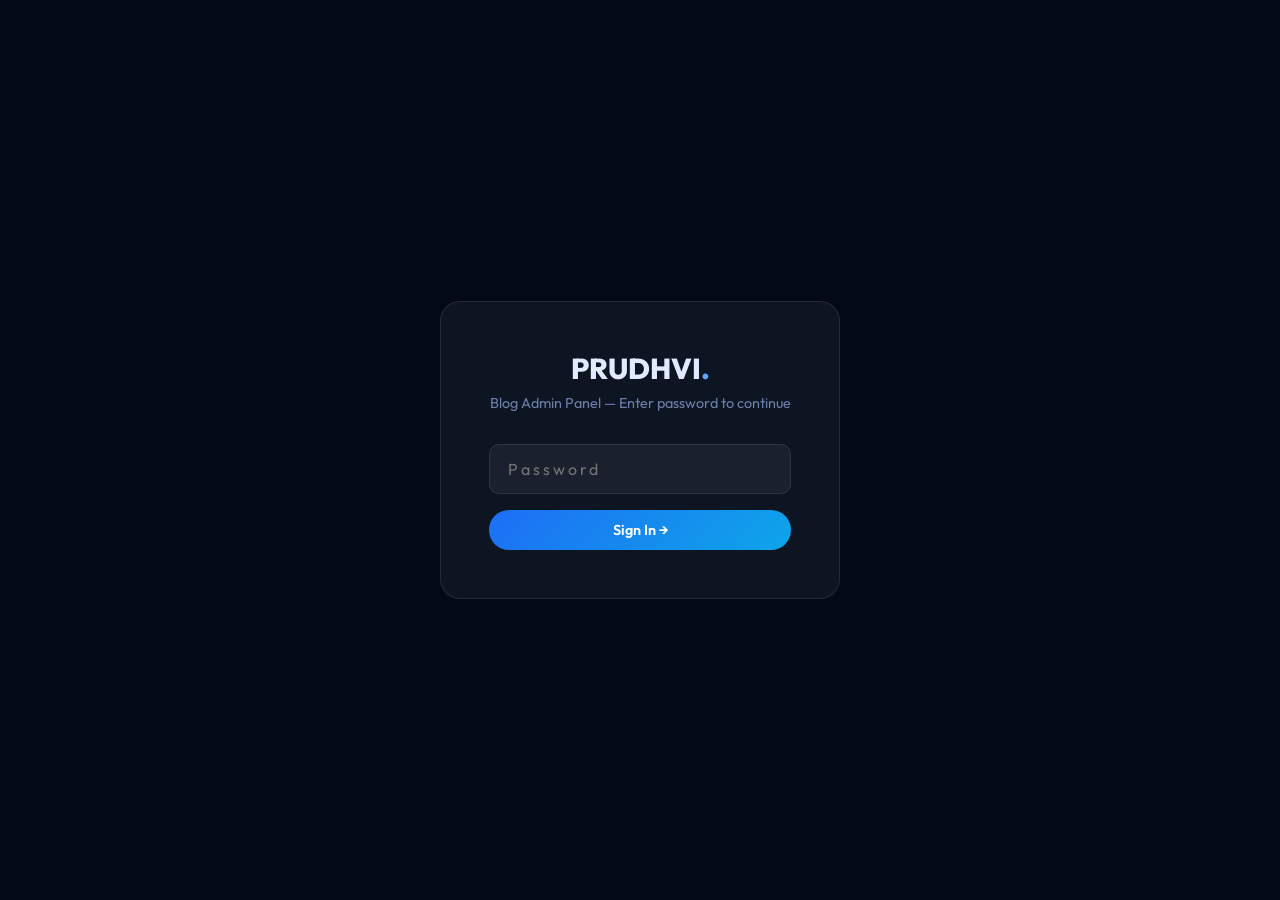
<file: admin.html>
<!DOCTYPE html>
<html lang="en">
<head>
<meta charset="UTF-8"/><meta name="viewport" content="width=device-width,initial-scale=1.0"/>
<title>Blog Admin — Prudhvi</title>
<link href="https://fonts.googleapis.com/css2?family=Outfit:wght@400;500;600;700;800&family=JetBrains+Mono:wght@400;500&display=swap" rel="stylesheet"/>
<script src="blogs-data.js"></script>
<script src="firebase-config.js"></script>
<script src="firebase-blog.js"></script>
<style>
*,*::before,*::after{box-sizing:border-box;margin:0;padding:0}
:root{--bg:#020917;--bg2:#040e22;--surface:rgba(255,255,255,.05);--border:rgba(255,255,255,.09);--text:#e2eaff;--muted:#6b7faa;--accent:#1d6ef5;--accent2:#60a5fa;--green:#22c55e;--red:#ef4444;--radius:14px;--font:'Outfit',sans-serif;--mono:'JetBrains Mono',monospace}
body{background:var(--bg);color:var(--text);font-family:var(--font);min-height:100vh}
/* LOGIN */
#loginScreen{position:fixed;inset:0;background:var(--bg);display:flex;align-items:center;justify-content:center;z-index:999;flex-direction:column;gap:24px}
.login-box{background:var(--surface);border:1px solid var(--border);border-radius:20px;padding:48px;width:100%;max-width:400px;text-align:center}
.login-box h1{font-size:1.8rem;font-weight:800;margin-bottom:8px}.login-box p{color:var(--muted);margin-bottom:32px;font-size:.9rem}
.login-box input{width:100%;background:rgba(255,255,255,.05);border:1px solid var(--border);color:var(--text);padding:14px 18px;border-radius:10px;font-family:var(--font);font-size:1rem;outline:none;margin-bottom:16px;letter-spacing:3px}
.login-box input:focus{border-color:var(--accent)}
.login-err{color:var(--red);font-size:.85rem;margin-top:-8px;margin-bottom:12px;display:none}
/* LAYOUT */
#app{display:none;min-height:100vh}
.topbar{background:var(--bg2);border-bottom:1px solid var(--border);padding:0 32px;height:60px;display:flex;align-items:center;justify-content:space-between;position:sticky;top:0;z-index:10}
.topbar-logo{font-size:1.1rem;font-weight:800;letter-spacing:-1px}.dot{color:var(--accent2)}
.topbar-right{display:flex;gap:12px;align-items:center}
.topbar-right a{color:var(--muted);font-size:.85rem;text-decoration:none}.topbar-right a:hover{color:var(--text)}
.wrap{display:grid;grid-template-columns:300px 1fr;min-height:calc(100vh - 60px)}
/* SIDEBAR */
.sidebar{background:var(--bg2);border-right:1px solid var(--border);padding:24px;display:flex;flex-direction:column;gap:16px}
.sidebar-head{display:flex;align-items:center;justify-content:space-between}
.sidebar-head h2{font-size:.85rem;color:var(--muted);font-family:var(--mono);letter-spacing:2px;text-transform:uppercase}
.post-list{display:flex;flex-direction:column;gap:8px;flex:1;overflow-y:auto}
.post-item{background:var(--surface);border:1px solid var(--border);border-radius:10px;padding:14px 16px;cursor:pointer;transition:all .2s}
.post-item:hover,.post-item.active{border-color:rgba(29,110,245,.4);background:rgba(29,110,245,.07)}
.post-item-title{font-size:.9rem;font-weight:600;margin-bottom:4px;line-height:1.3}
.post-item-meta{font-size:.75rem;color:var(--muted);font-family:var(--mono);display:flex;gap:8px}
.post-item-del{margin-left:auto;background:none;border:none;color:var(--muted);cursor:pointer;font-size:.85rem;padding:2px 6px;border-radius:6px;transition:all .2s}
.post-item-del:hover{background:rgba(239,68,68,.15);color:var(--red)}
.sidebar-empty{color:var(--muted);font-size:.85rem;text-align:center;padding:32px 0}
/* EDITOR */
.editor-area{padding:32px;display:flex;flex-direction:column;gap:20px;overflow-y:auto}
.editor-title{font-size:1.1rem;font-weight:700;margin-bottom:4px}
.field-row{display:grid;grid-template-columns:1fr 1fr 1fr;gap:16px}
.field{display:flex;flex-direction:column;gap:6px}
.field label{font-size:.78rem;color:var(--muted);text-transform:uppercase;letter-spacing:1px;font-family:var(--mono)}
.field input,.field select,.field textarea{background:rgba(255,255,255,.04);border:1px solid var(--border);color:var(--text);padding:10px 14px;border-radius:10px;font-family:var(--font);font-size:.95rem;outline:none;transition:border-color .2s}
.field input:focus,.field select:focus,.field textarea:focus{border-color:var(--accent)}
.field select option{background:var(--bg2)}
.field-full{grid-column:1/-1}
/* RICH TEXT EDITOR */
.editor-toolbar{display:flex;gap:4px;flex-wrap:wrap;background:rgba(255,255,255,.04);border:1px solid var(--border);border-bottom:none;border-radius:10px 10px 0 0;padding:8px 12px}
.tb-btn{background:none;border:1px solid transparent;color:var(--muted);padding:5px 10px;border-radius:6px;cursor:pointer;font-size:.85rem;font-family:var(--font);transition:all .2s;font-weight:600}
.tb-btn:hover{background:rgba(29,110,245,.15);border-color:rgba(29,110,245,.3);color:var(--accent2)}
.tb-sep{width:1px;background:var(--border);margin:0 4px}
.content-editable{background:rgba(255,255,255,.04);border:1px solid var(--border);border-radius:0 0 10px 10px;padding:20px;min-height:380px;outline:none;font-size:1rem;line-height:1.8;color:var(--text)}
.content-editable:focus{border-color:var(--accent)}
.content-editable h2{font-size:1.4rem;font-weight:700;margin:24px 0 8px;color:var(--text)}
.content-editable h3{font-size:1.1rem;font-weight:700;margin:16px 0 6px;color:var(--text)}
.content-editable p{margin-bottom:12px;color:#c8d4f0}
.content-editable ul,.content-editable ol{padding-left:24px;margin-bottom:12px}
.content-editable li{margin-bottom:6px}
.content-editable strong{color:var(--accent2)}
.content-editable blockquote{border-left:3px solid var(--accent);padding:12px 18px;background:rgba(29,110,245,.07);border-radius:0 8px 8px 0;margin:16px 0}
.content-editable code{background:rgba(255,255,255,.07);padding:2px 6px;border-radius:4px;font-family:var(--mono);font-size:.88em;color:#38bdf8}
/* BUTTONS */
.btn{display:inline-flex;align-items:center;gap:8px;padding:11px 24px;border-radius:100px;font-size:.9rem;font-weight:600;font-family:var(--font);border:none;cursor:pointer;transition:all .2s}
.btn-blue{background:linear-gradient(135deg,var(--accent),#0ea5e9);color:#fff}.btn-blue:hover{box-shadow:0 8px 24px rgba(29,110,245,.4);transform:translateY(-1px)}
.btn-ghost{background:transparent;color:var(--text);border:1px solid var(--border)}.btn-ghost:hover{border-color:var(--accent2);color:var(--accent2)}
.btn-green{background:linear-gradient(135deg,#16a34a,var(--green));color:#fff}.btn-green:hover{box-shadow:0 8px 24px rgba(34,197,94,.3)}
.btn-new{width:100%;justify-content:center;background:rgba(29,110,245,.1);border:1px dashed rgba(29,110,245,.3);color:var(--accent2);border-radius:10px;padding:12px}
.btn-new:hover{background:rgba(29,110,245,.15)}
.action-bar{display:flex;gap:12px;align-items:center;flex-wrap:wrap}
.save-status{font-size:.82rem;color:var(--green);font-family:var(--mono);opacity:0;transition:opacity .3s}
.save-status.show{opacity:1}
.preview-frame{background:rgba(255,255,255,.03);border:1px solid var(--border);border-radius:var(--radius);padding:32px;line-height:1.8;display:none}
.preview-frame h2{font-size:1.4rem;font-weight:700;margin:24px 0 8px}
.preview-frame p{color:#c8d4f0;margin-bottom:12px}
.preview-frame ul,.preview-frame ol{padding-left:24px;margin-bottom:12px}
.toast{position:fixed;bottom:32px;right:32px;background:var(--green);color:#fff;padding:14px 24px;border-radius:100px;font-size:.9rem;font-weight:600;transform:translateY(80px);opacity:0;transition:all .4s;z-index:999}
.toast.show{transform:translateY(0);opacity:1}
.toast.error{background:var(--red)}
.char-count{font-size:.75rem;color:var(--muted);font-family:var(--mono);text-align:right;margin-top:4px}
@media(max-width:900px){.wrap{grid-template-columns:1fr}.sidebar{display:none}.field-row{grid-template-columns:1fr 1fr}}
</style>
</head>
<body>

<!-- LOGIN -->
<div id="loginScreen">
  <div class="login-box">
    <h1>PRUDHVI<span class="dot">.</span></h1>
    <p>Blog Admin Panel — Enter password to continue</p>
    <input type="password" id="pwInput" placeholder="Password" onkeydown="if(event.key==='Enter')tryLogin()"/>
    <div class="login-err" id="loginErr">Wrong password. Try again.</div>
    <button class="btn btn-blue" style="width:100%;justify-content:center" onclick="tryLogin()">Sign In →</button>
  </div>
</div>

<!-- APP -->
<div id="app">
  <div class="topbar">
    <span class="topbar-logo">PRUDHVI<span class="dot">.</span> Admin</span>
    <div class="topbar-right">
      <a href="blog.html" target="_blank">View Blog ↗</a>
      <a href="index.html" target="_blank">Portfolio ↗</a>
      <button class="btn btn-ghost" style="padding:7px 16px;font-size:.82rem" onclick="logout()">Logout</button>
    </div>
  </div>
  <div class="wrap">
    <!-- SIDEBAR -->
    <div class="sidebar">
      <div class="sidebar-head">
        <h2>Posts</h2>
        <span id="postCount" style="font-size:.78rem;color:var(--muted);font-family:var(--mono)"></span>
      </div>
      <button class="btn btn-new" onclick="newPost()">+ New Post</button>
      <div class="post-list" id="postList"></div>
    </div>
    <!-- EDITOR -->
    <div class="editor-area" id="editorArea">
      <div style="text-align:center;padding:80px 24px;color:var(--muted)">
        <div style="font-size:3rem;margin-bottom:16px">✍️</div>
        <h3 style="color:var(--text);margin-bottom:8px">Select a post to edit</h3>
        <p>or click <strong style="color:var(--accent2)">+ New Post</strong> to write something new</p>
      </div>
    </div>
  </div>
</div>

<div class="toast" id="toast"></div>

<script src="blogs-data.js"></script>
<script>
const PASS = 'prudhvi2025';
let blogs = [], currentId = null;

// ---- AUTH ----
function tryLogin() {
  const val = document.getElementById('pwInput').value;
  if (val === PASS) {
    document.getElementById('loginScreen').style.display = 'none';
    document.getElementById('app').style.display = 'block';
    initAdmin();
  } else {
    const err = document.getElementById('loginErr');
    err.style.display = 'block';
    setTimeout(()=>err.style.display='none', 2500);
  }
}
function logout() {
  document.getElementById('loginScreen').style.display = 'flex';
  document.getElementById('app').style.display = 'none';
  document.getElementById('pwInput').value = '';
}

// ---- DATA ----
function loadBlogs() {
  const stored = localStorage.getItem('prudhvi_blogs');
  if (stored) return JSON.parse(stored);
  const seed = window.BLOGS_SEED || [];
  localStorage.setItem('prudhvi_blogs', JSON.stringify(seed));
  return seed;
}
function saveBlogs() {
  localStorage.setItem('prudhvi_blogs', JSON.stringify(blogs));
}
function slugify(str) {
  return str.toLowerCase().replace(/[^a-z0-9]+/g,'-').replace(/^-|-$/g,'');
}

// ---- SIDEBAR ----
function renderSidebar() {
  const list = document.getElementById('postList');
  document.getElementById('postCount').textContent = blogs.length + ' posts';
  if (!blogs.length) { list.innerHTML = '<div class="sidebar-empty">No posts yet.</div>'; return; }
  const sorted = [...blogs].sort((a,b)=>new Date(b.dateISO)-new Date(a.dateISO));
  list.innerHTML = sorted.map(p=>`
    <div class="post-item ${p.id===currentId?'active':''}" onclick="editPost('${p.id}')">
      <div style="display:flex;align-items:flex-start">
        <div style="flex:1">
          <div class="post-item-title">${p.title||'Untitled'}</div>
          <div class="post-item-meta">
            <span>${p.category||'—'}</span>
            <span>${p.date||'—'}</span>
          </div>
        </div>
        <button class="post-item-del" onclick="event.stopPropagation();deletePost('${p.id}')" title="Delete">✕</button>
      </div>
    </div>`).join('');
}

// ---- EDITOR ----
function renderEditor(post) {
  document.getElementById('editorArea').innerHTML = `
    <div class="action-bar">
      <h2 class="editor-title">${post.id ? 'Edit Post' : 'New Post'}</h2>
      <div style="margin-left:auto;display:flex;gap:10px;align-items:center;flex-wrap:wrap">
        <span class="save-status" id="saveStatus">✓ Saved</span>
        <a href="blog-post.html?id=${post.id}" target="_blank" class="btn btn-ghost" style="padding:9px 18px;font-size:.82rem" ${post.id?'':'style="pointer-events:none;opacity:.4"'}>Preview ↗</a>
        <button class="btn btn-blue" onclick="savePost()">Save &amp; Publish</button>
      </div>
    </div>

    <div class="field">
      <label>Title</label>
      <input id="fTitle" value="${esc(post.title)}" placeholder="Your article title..." oninput="autoSlug()" style="font-size:1.1rem;font-weight:600"/>
    </div>

    <div class="field-row">
      <div class="field">
        <label>Category</label>
        <select id="fCategory">
          ${['Freelancing','Web Dev','Video Edit','Behind the Build','Social Media','Branding'].map(c=>`<option ${post.category===c?'selected':''}>${c}</option>`).join('')}
        </select>
      </div>
      <div class="field">
        <label>Read Time</label>
        <input id="fReadTime" value="${esc(post.readTime)}" placeholder="5 min"/>
      </div>
      <div class="field">
        <label>Date (Display)</label>
        <input id="fDate" value="${esc(post.date)}" placeholder="Jan 2025"/>
      </div>
    </div>

    <div class="field-row">
      <div class="field">
        <label>Date ISO (for sorting)</label>
        <input id="fDateISO" type="date" value="${post.dateISO||new Date().toISOString().slice(0,10)}"/>
      </div>
      <div class="field field-full" style="grid-column:2/-1">
        <label>Slug / ID</label>
        <input id="fId" value="${esc(post.id)}" placeholder="auto-generated-from-title" style="font-family:var(--mono);font-size:.88rem"/>
      </div>
    </div>

    <div class="field">
      <label>Excerpt (shown in cards)</label>
      <textarea id="fExcerpt" rows="2" placeholder="Short description shown in article cards...">${esc(post.excerpt)}</textarea>
    </div>

    <div class="field">
      <label>Article Content</label>
      <div class="editor-toolbar">
        <button class="tb-btn" onclick="fmt('bold')" title="Bold"><b>B</b></button>
        <button class="tb-btn" onclick="fmt('italic')" title="Italic"><i>I</i></button>
        <button class="tb-btn" onclick="fmt('underline')" title="Underline"><u>U</u></button>
        <div class="tb-sep"></div>
        <button class="tb-btn" onclick="fmtBlock('h2')" title="Heading 2">H2</button>
        <button class="tb-btn" onclick="fmtBlock('h3')" title="Heading 3">H3</button>
        <button class="tb-btn" onclick="fmt('formatBlock','p')" title="Paragraph">P</button>
        <div class="tb-sep"></div>
        <button class="tb-btn" onclick="fmt('insertUnorderedList')" title="Bullet List">• List</button>
        <button class="tb-btn" onclick="fmt('insertOrderedList')" title="Numbered List">1. List</button>
        <div class="tb-sep"></div>
        <button class="tb-btn" onclick="fmtBlock('blockquote')" title="Blockquote">" Quote</button>
        <button class="tb-btn" onclick="wrapCode()" title="Inline Code">Code</button>
        <div class="tb-sep"></div>
        <button class="tb-btn" onclick="insertLink()" title="Link">🔗 Link</button>
        <button class="tb-btn" onclick="fmt('removeFormat')" title="Clear Format">✕ Clear</button>
      </div>
      <div class="content-editable" id="richEditor" contenteditable="true">${post.content||''}</div>
      <div class="char-count" id="charCount">0 words</div>
    </div>

    <div class="action-bar" style="padding-bottom:40px">
      <button class="btn btn-green" onclick="savePost()">✓ Save &amp; Publish</button>
      <button class="btn btn-ghost" onclick="if(confirm('Delete this post?'))deletePost('${post.id}')">Delete Post</button>
      <span class="save-status" id="saveStatus2"></span>
    </div>`;

  // word count
  const editor = document.getElementById('richEditor');
  editor.addEventListener('input', ()=>{
    const words = editor.innerText.trim().split(/\s+/).filter(Boolean).length;
    document.getElementById('charCount').textContent = words + ' words · ~' + Math.max(1,Math.ceil(words/200)) + ' min read';
  });
  editor.dispatchEvent(new Event('input'));
}

function fmt(cmd, val) { document.execCommand(cmd, false, val||null); document.getElementById('richEditor').focus(); }
function fmtBlock(tag) { document.execCommand('formatBlock', false, tag); document.getElementById('richEditor').focus(); }
function wrapCode() {
  const sel = window.getSelection();
  if (!sel.rangeCount) return;
  const range = sel.getRangeAt(0);
  const code = document.createElement('code');
  try { range.surroundContents(code); } catch(e) {}
  document.getElementById('richEditor').focus();
}
function insertLink() {
  const url = prompt('Enter URL:');
  if (url) fmt('createLink', url);
}
function autoSlug() {
  const t = document.getElementById('fTitle').value;
  document.getElementById('fId').value = slugify(t);
}
function esc(s){ return (s||'').replace(/&/g,'&amp;').replace(/</g,'&lt;').replace(/>/g,'&gt;').replace(/"/g,'&quot;'); }

  // ---- CRUD ----
  function newPost() {
    currentId = null;
    renderEditor({ id:'', title:'', category:'Freelancing', readTime:'5 min', date: new Date().toLocaleDateString('en-US',{month:'short',year:'numeric'}), dateISO: new Date().toISOString().slice(0,10), excerpt:'', content:'' });
    renderSidebar();
  }

  function editPost(id) {
    currentId = id;
    const post = blogs.find(b=>b.id===id);
    if (post) renderEditor(post);
    renderSidebar();
  }

  function savePost() {
    const id = document.getElementById('fId').value.trim() || slugify(document.getElementById('fTitle').value);
    if (!id) { showToast('Add a title first', true); return; }
    const post = {
      id,
      title: document.getElementById('fTitle').value.trim(),
      category: document.getElementById('fCategory').value,
      readTime: document.getElementById('fReadTime').value.trim(),
      date: document.getElementById('fDate').value.trim(),
      dateISO: document.getElementById('fDateISO').value,
      excerpt: document.getElementById('fExcerpt').value.trim(),
      cover: '',
      content: document.getElementById('richEditor').innerHTML
    };
    showToast('Saving...');
    BlogDB.save(post, function(ok, source) {
      const idx = blogs.findIndex(b=>b.id===id);
      if (idx>-1) blogs[idx]=post; else blogs.push(post);
      currentId = id;
      renderSidebar();
      const msg = source === 'firebase' ? '✓ Synced to Firebase!' : '✓ Saved locally';
      showToast(msg);
      ['saveStatus','saveStatus2'].forEach(el=>{ const e=document.getElementById(el); if(e){e.textContent=msg;e.classList.add('show');setTimeout(()=>e.classList.remove('show'),2500); }});
    });
  }

  function deletePost(id) {
    BlogDB.delete(id, function() {
      blogs = blogs.filter(b=>b.id!==id);
      currentId = null;
      document.getElementById('editorArea').innerHTML = '<div style="text-align:center;padding:80px 24px;color:var(--muted)"><div style="font-size:3rem;margin-bottom:16px">🗑️</div><p>Post deleted.</p></div>';
      renderSidebar();
      showToast('Post deleted');
    });
  }

function showToast(msg, err=false) {
  const t = document.getElementById('toast');
  t.textContent = msg;
  t.className = 'toast' + (err?' error':'') + ' show';
  setTimeout(()=>t.classList.remove('show'), 3000);
}

  function initAdmin() {
    BlogDB.getAll(function(posts) {
      blogs = posts;
      renderSidebar();
    });
  }
</script>
</body>
</html>
</file>
